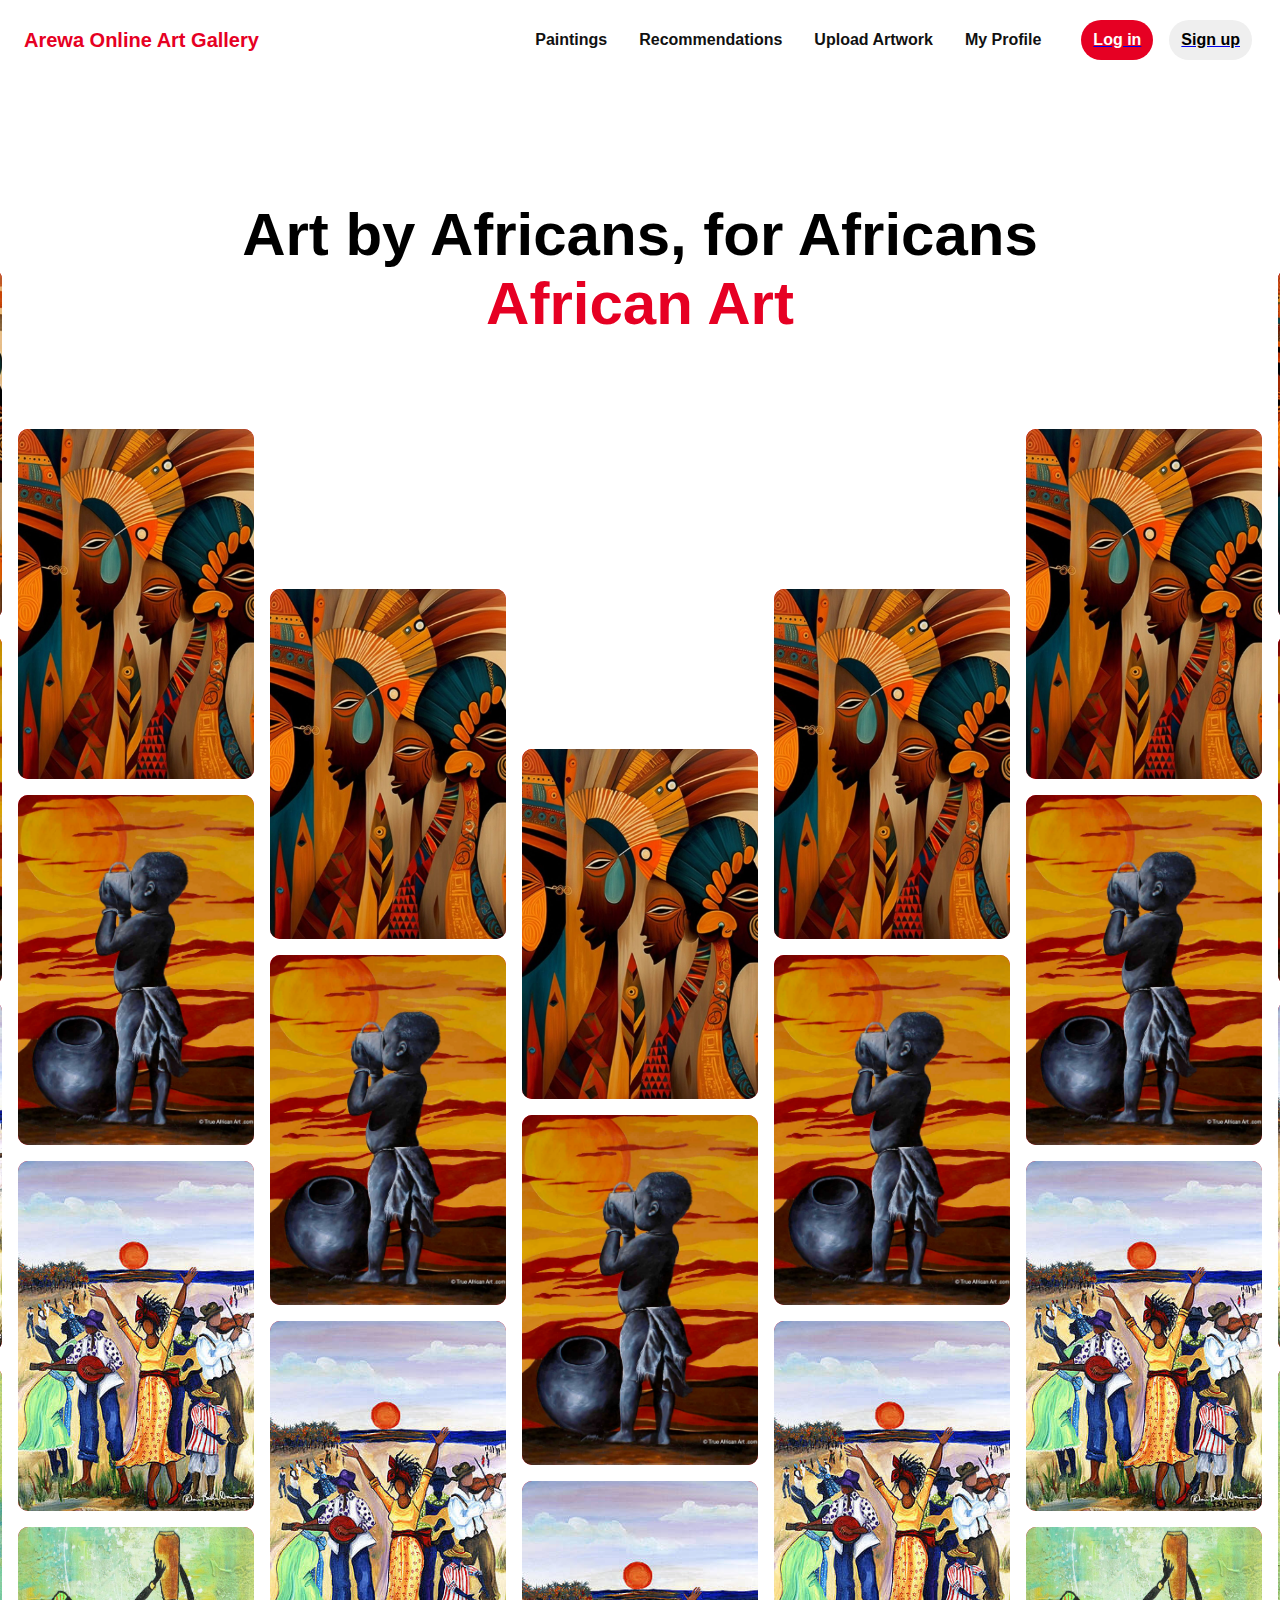
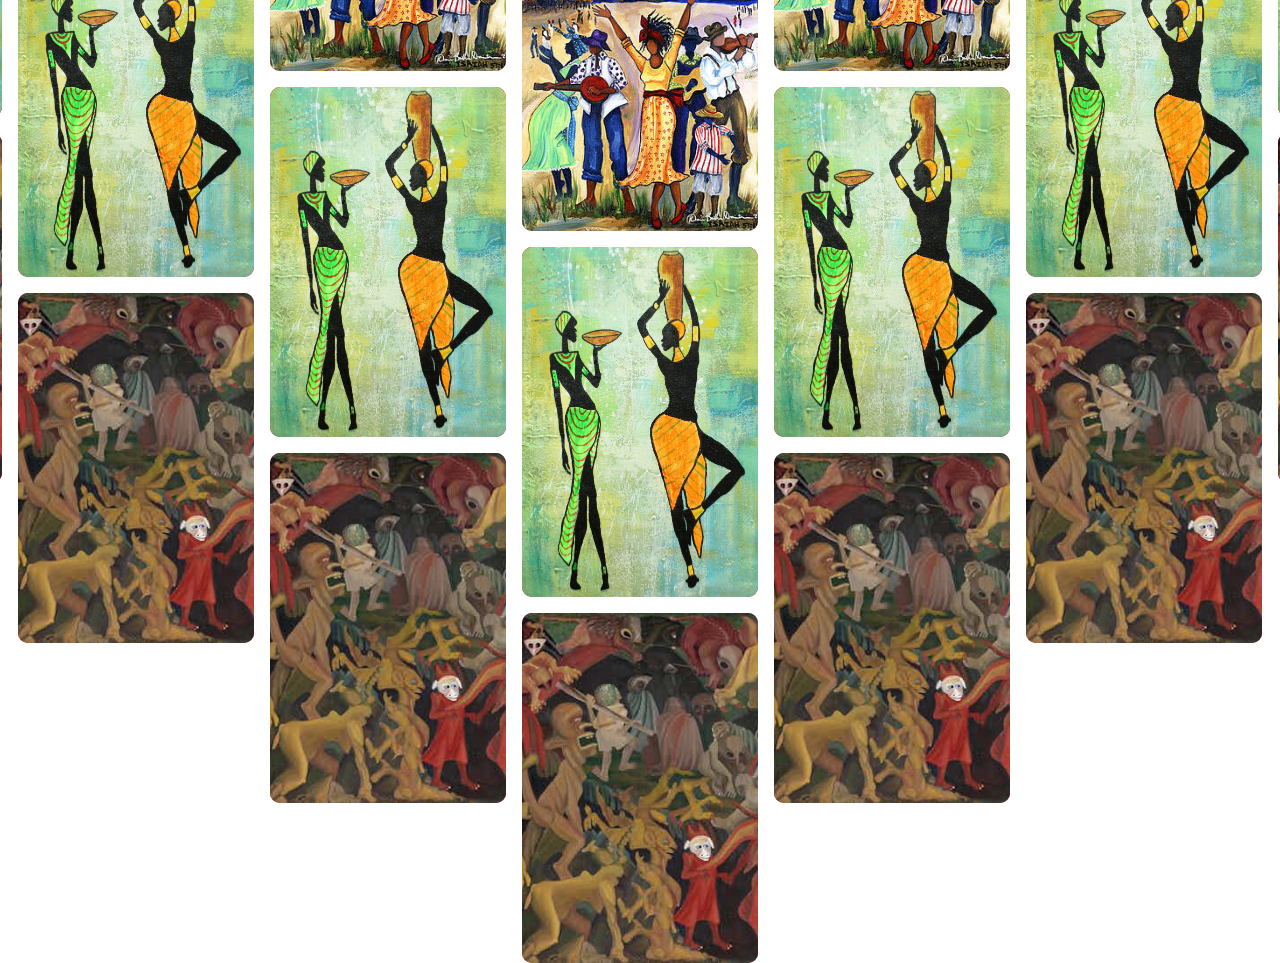
<file: index.html>
<!DOCTYPE html>
<html lang="en">
  <head>
    <meta charset="UTF-8" />
    <meta name="viewport" content="width=device-width, initial-scale=1.0" />
    <title>Arewa Online Art Gallery</title>

    <link rel="stylesheet" href="style/styles.css" />
  </head>
  <body>
    <header>
      <h3>Arewa Online Art Gallery</h3>

      <nav>
        <ul>
          <li><a href="paintings.html">Paintings</a></li>
        </ul>
        <ul>
          <li><a href="Recommendations.html">Recommendations</a></li>
        </ul>
        <ul>
          <li><a href="uploadimg.html">Upload Artwork</a></li>
        </ul>
        <ul>
          <li><a href="profile.html">My Profile</a></li>
        </ul>

        <div class="buttons">
          <a href="login.html"><button class="login">Log in</button></a>
          <a href="signup.html"><button class="signup">Sign up</button></a>
        </div>
      </nav>
    </header>

    <div class="heading">
      <span class="text">Art by Africans, for Africans</span>

      <div class="wrapper">
        <div class="offset">
          <h2 class="text animate-before">African Art</h2>
        </div>
        <div class="offset">
          <h2 class="text animate-before">Support African Artists</h2>
        </div>
        <div class="offset">
          <h2 class="text animate-before">Get Inspiration</h2>
        </div>
        <div class="offset">
          <h2 class="text animate-before">Enjoy</h2>
        </div>
      </div>
    </div>

    <div class="grid-container">
      <div class="grid">
        <div class="column animate-before">
          <div class="item"><img src="images/1.jpg" /></div>
          <div class="item"><img src="images/2.jpg" /></div>
          <div class="item"><img src="images/3.jpg" /></div>
          <div class="item"><img src="images/4.jpg" /></div>
          <div class="item"><img src="images/6.jpg" /></div>
        </div>
        <div class="column animate-before">
          <div class="item"><img src="images/1.jpg" /></div>
          <div class="item"><img src="images/2.jpg" /></div>
          <div class="item"><img src="images/3.jpg" /></div>
          <div class="item"><img src="images/4.jpg" /></div>
          <div class="item"><img src="images/6.jpg" /></div>
        </div>
        <div class="column animate-before">
          <div class="item"><img src="images/1.jpg" /></div>
          <div class="item"><img src="images/2.jpg" /></div>
          <div class="item"><img src="images/3.jpg" /></div>
          <div class="item"><img src="images/4.jpg" /></div>
          <div class="item"><img src="images/6.jpg" /></div>
        </div>
        <div class="column animate-before">
          <div class="item"><img src="images/1.jpg" /></div>
          <div class="item"><img src="images/2.jpg" /></div>
          <div class="item"><img src="images/3.jpg" /></div>
          <div class="item"><img src="images/4.jpg" /></div>
          <div class="item"><img src="images/6.jpg" /></div>
        </div>
        <div class="column animate-before">
          <div class="item"><img src="images/1.jpg" /></div>
          <div class="item"><img src="images/2.jpg" /></div>
          <div class="item"><img src="images/3.jpg" /></div>
          <div class="item"><img src="images/4.jpg" /></div>
          <div class="item"><img src="images/6.jpg" /></div>
        </div>
        <div class="column animate-before">
          <div class="item"><img src="images/1.jpg" /></div>
          <div class="item"><img src="images/2.jpg" /></div>
          <div class="item"><img src="images/3.jpg" /></div>
          <div class="item"><img src="images/4.jpg" /></div>
          <div class="item"><img src="images/6.jpg" /></div>
        </div>
        <div class="column animate-before">
          <div class="item"><img src="images/1.jpg" /></div>
          <div class="item"><img src="images/2.jpg" /></div>
          <div class="item"><img src="images/3.jpg" /></div>
          <div class="item"><img src="images/4.jpg" /></div>
          <div class="item"><img src="images/6.jpg" /></div>
        </div>
      </div>
      <div class="grid">
        <div class="column animate-before">
          <div class="item"><img src="images/1.jpg" /></div>
          <div class="item"><img src="images/2.jpg" /></div>
          <div class="item"><img src="images/3.jpg" /></div>
          <div class="item"><img src="images/4.jpg" /></div>
          <div class="item"><img src="images/6.jpg" /></div>
        </div>
        <div class="column animate-before">
          <div class="item"><img src="images/1.jpg" /></div>
          <div class="item"><img src="images/2.jpg" /></div>
          <div class="item"><img src="images/3.jpg" /></div>
          <div class="item"><img src="images/4.jpg" /></div>
          <div class="item"><img src="images/6.jpg" /></div>
        </div>
        <div class="column animate-before">
          <div class="item"><img src="images/1.jpg" /></div>
          <div class="item"><img src="images/2.jpg" /></div>
          <div class="item"><img src="images/3.jpg" /></div>
          <div class="item"><img src="images/4.jpg" /></div>
          <div class="item"><img src="images/6.jpg" /></div>
        </div>
        <div class="column animate-before">
          <div class="item"><img src="images/1.jpg" /></div>
          <div class="item"><img src="images/1.jpg" /></div>
          <div class="item"><img src="images/1.jpg" /></div>
          <div class="item"><img src="images/1.jpg" /></div>
          <div class="item"><img src="images/1.jpg" /></div>
        </div>
        <div class="column animate-before">
          <div class="item"><img src="images/1.jpg" /></div>
          <div class="item"><img src="images/2.jpg" /></div>
          <div class="item"><img src="images/3.jpg" /></div>
          <div class="item"><img src="images/4.jpg" /></div>
          <div class="item"><img src="images/6.jpg" /></div>
        </div>
        <div class="column animate-before">
          <div class="item"><img src="images/1.jpg" /></div>
          <div class="item"><img src="images/2.jpg" /></div>
          <div class="item"><img src="images/3.jpg" /></div>
          <div class="item"><img src="images/4.jpg" /></div>
          <div class="item"><img src="images/6.jpg" /></div>
        </div>
        <div class="column animate-before">
          <div class="item"><img src="images/1.jpg" /></div>
          <div class="item"><img src="images/2.jpg" /></div>
          <div class="item"><img src="images/3.jpg" /></div>
          <div class="item"><img src="images/4.jpg" /></div>
          <div class="item"><img src="images/6.jpg" /></div>
        </div>
      </div>
      <div class="grid">
        <div class="column animate-before">
          <div class="item"><img src="images/1.jpg" /></div>
          <div class="item"><img src="images/2.jpg" /></div>
          <div class="item"><img src="images/3.jpg" /></div>
          <div class="item"><img src="images/4.jpg" /></div>
          <div class="item"><img src="images/6.jpg" /></div>
        </div>
        <div class="column animate-before">
          <div class="item"><img src="images/1.jpg" /></div>
          <div class="item"><img src="images/2.jpg" /></div>
          <div class="item"><img src="images/3.jpg" /></div>
          <div class="item"><img src="images/4.jpg" /></div>
          <div class="item"><img src="images/6.jpg" /></div>
        </div>
        <div class="column animate-before">
          <div class="item"><img src="images/1.jpg" /></div>
          <div class="item"><img src="images/2.jpg" /></div>
          <div class="item"><img src="images/3.jpg" /></div>
          <div class="item"><img src="images/4.jpg" /></div>
          <div class="item"><img src="images/6.jpg" /></div>
        </div>
        <div class="column animate-before">
          <div class="item"><img src="images/1.jpg" /></div>
          <div class="item"><img src="images/2.jpg" /></div>
          <div class="item"><img src="images/3.jpg" /></div>
          <div class="item"><img src="images/4.jpg" /></div>
          <div class="item"><img src="images/6.jpg" /></div>
        </div>
        <div class="column animate-before">
          <div class="item"><img src="images/1.jpg" /></div>
          <div class="item"><img src="images/2.jpg" /></div>
          <div class="item"><img src="images/3.jpg" /></div>
          <div class="item"><img src="images/4.jpg" /></div>
          <div class="item"><img src="images/6.jpg" /></div>
        </div>
        <div class="column animate-before">
          <div class="item"><img src="images/1.jpg" /></div>
          <div class="item"><img src="images/2.jpg" /></div>
          <div class="item"><img src="images/3.jpg" /></div>
          <div class="item"><img src="images/4.jpg" /></div>
          <div class="item"><img src="images/6.jpg" /></div>
        </div>
        <div class="column animate-before">
          <div class="item"><img src="images/1.jpg" /></div>
          <div class="item"><img src="images/2.jpg" /></div>
          <div class="item"><img src="images/3.jpg" /></div>
          <div class="item"><img src="images/4.jpg" /></div>
          <div class="item"><img src="images/6.jpg" /></div>
        </div>
      </div>
      <div class="grid">
        <div class="column animate-before">
          <div class="item"><img src="images/1.jpg" /></div>
          <div class="item"><img src="images/2.jpg" /></div>
          <div class="item"><img src="images/3.jpg" /></div>
          <div class="item"><img src="images/4.jpg" /></div>
          <div class="item"><img src="images/6.jpg" /></div>
        </div>
        <div class="column animate-before">
          <div class="item"><img src="images/1.jpg" /></div>
          <div class="item"><img src="images/2.jpg" /></div>
          <div class="item"><img src="images/3.jpg" /></div>
          <div class="item"><img src="images/4.jpg" /></div>
          <div class="item"><img src="images/6.jpg" /></div>
        </div>
        <div class="column animate-before">
          <div class="item"><img src="images/1.jpg" /></div>
          <div class="item"><img src="images/2.jpg" /></div>
          <div class="item"><img src="images/3.jpg" /></div>
          <div class="item"><img src="images/4.jpg" /></div>
          <div class="item"><img src="images/6.jpg" /></div>
        </div>
        <div class="column animate-before">
          <div class="item"><img src="images/1.jpg" /></div>
          <div class="item"><img src="images/2.jpg" /></div>
          <div class="item"><img src="images/3.jpg" /></div>
          <div class="item"><img src="images/4.jpg" /></div>
          <div class="item"><img src="images/6.jpg" /></div>
        </div>
        <div class="column animate-before">
          <div class="item"><img src="images/1.jpg" /></div>
          <div class="item"><img src="images/2.jpg" /></div>
          <div class="item"><img src="images/3.jpg" /></div>
          <div class="item"><img src="images/4.jpg" /></div>
          <div class="item"><img src="images/6.jpg" /></div>
        </div>
        <div class="column animate-before">
          <div class="item"><img src="images/1.jpg" /></div>
          <div class="item"><img src="images/2.jpg" /></div>
          <div class="item"><img src="images/3.jpg" /></div>
          <div class="item"><img src="images/4.jpg" /></div>
          <div class="item"><img src="images/6.jpg" /></div>
        </div>
        <div class="column animate-before">
          <div class="item"><img src="images/1.jpg" /></div>
          <div class="item"><img src="images/2.jpg" /></div>
          <div class="item"><img src="images/3.jpg" /></div>
          <div class="item"><img src="images/4.jpg" /></div>
          <div class="item"><img src="images/6.jpg" /></div>
        </div>
      </div>
    </div>

    <script src="script.js"></script>
  </body>
</html>
</file>
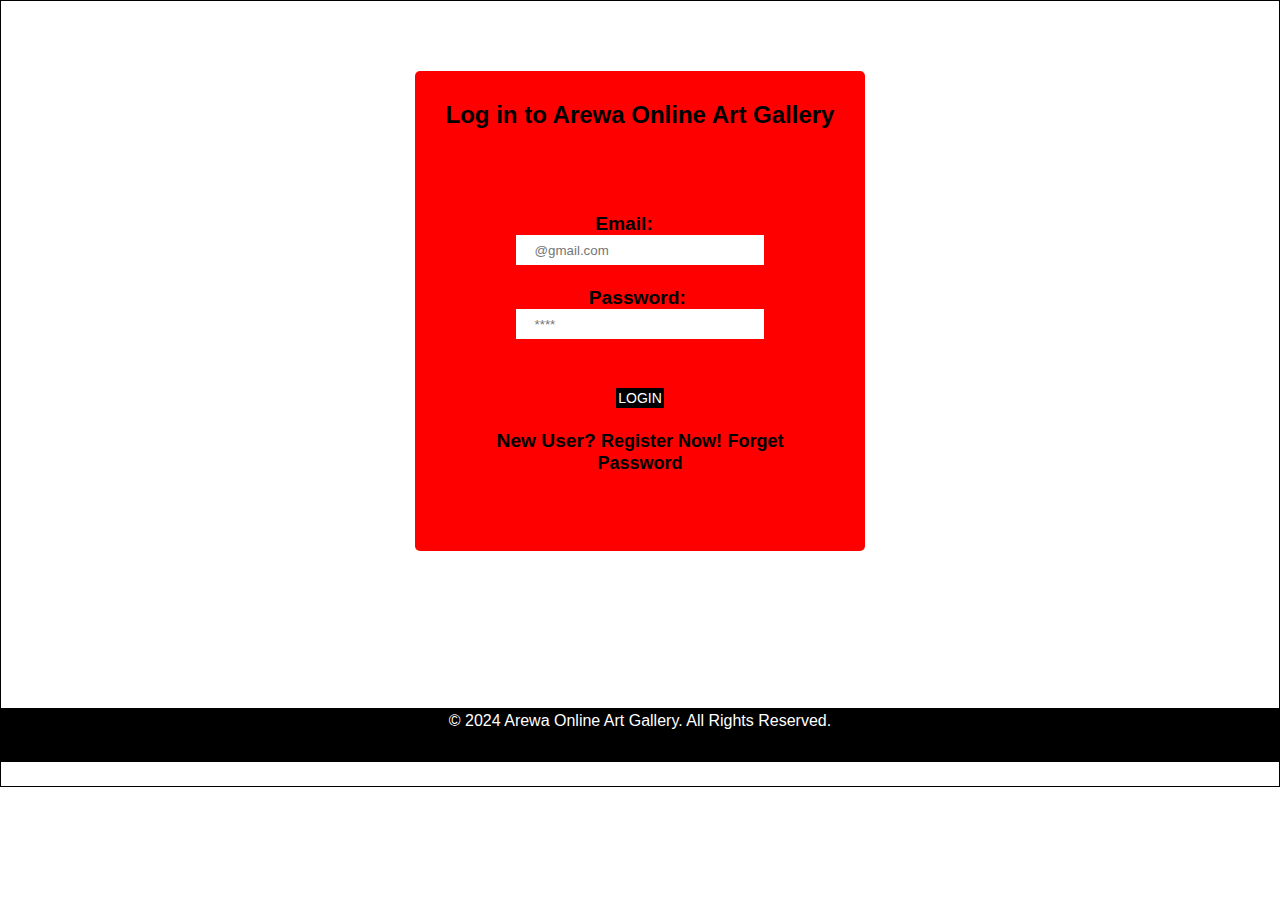
<file: login.html>
<!DOCTYPE html>
<html lang="en">
  <head>
    <meta charset="UTF-8" />
    <meta name="viewport" content="width=device-width, initial-scale=1.0" />
    <link rel="stylesheet" href="style/login.css"/>
    <title>Login</title>
  </head>
  <body>
    <div id="log">
      <div class="box">
        <legend>Log in to Arewa Online Art Gallery</legend>
        <br /><br />
        <form id="loginForm">
          <div id="login">
            <label for="email">Email:</label
            >&nbsp;&nbsp;&nbsp;&nbsp;&nbsp;&nbsp;
            <input
              type="email"
              id="email"
              placeholder="&nbsp;&nbsp;&nbsp;&nbsp;&nbsp;@gmail.com"
            /><br /><br />
            <label for="pwd">Password:</label>&nbsp;
            <input
              type="password"
              id="pwd"
              placeholder="&nbsp;&nbsp;&nbsp;&nbsp;&nbsp;****"
            /><br /><br /><br />
            <button type="submit" id="loginbtn" class="stud">LOGIN</button
            ><br /><br />
            <p>
              New User? <a href="signin.html">Register Now!</a>
              <a href="#">Forget Password</a>
            </p>
          </div>
        </form>
      </div>
      <br /><br /><br /><br /><br /><br />
      <footer>
        <p>&copy; 2024 Arewa Online Art Gallery. All Rights Reserved.</p>
      </footer>
    </div>

    <script>
      document
        .getElementById("loginForm")
        .addEventListener("submit", function (event) {
          event.preventDefault(); // Prevent the form from submitting via the browser.

          var email = document.getElementById("email").value;
          var password = document.getElementById("pwd").value;

          if (
            email === "o.igboerika@alustudent.com" &&
            password === "Kachi@02"
          ) {
            window.location.href = "index.html"; // Redirects to the home page on successful login
          } else {
            alert("Invalid email or password. Please try again.");
          }
        });
    </script>
  </body>
</html>
</file>
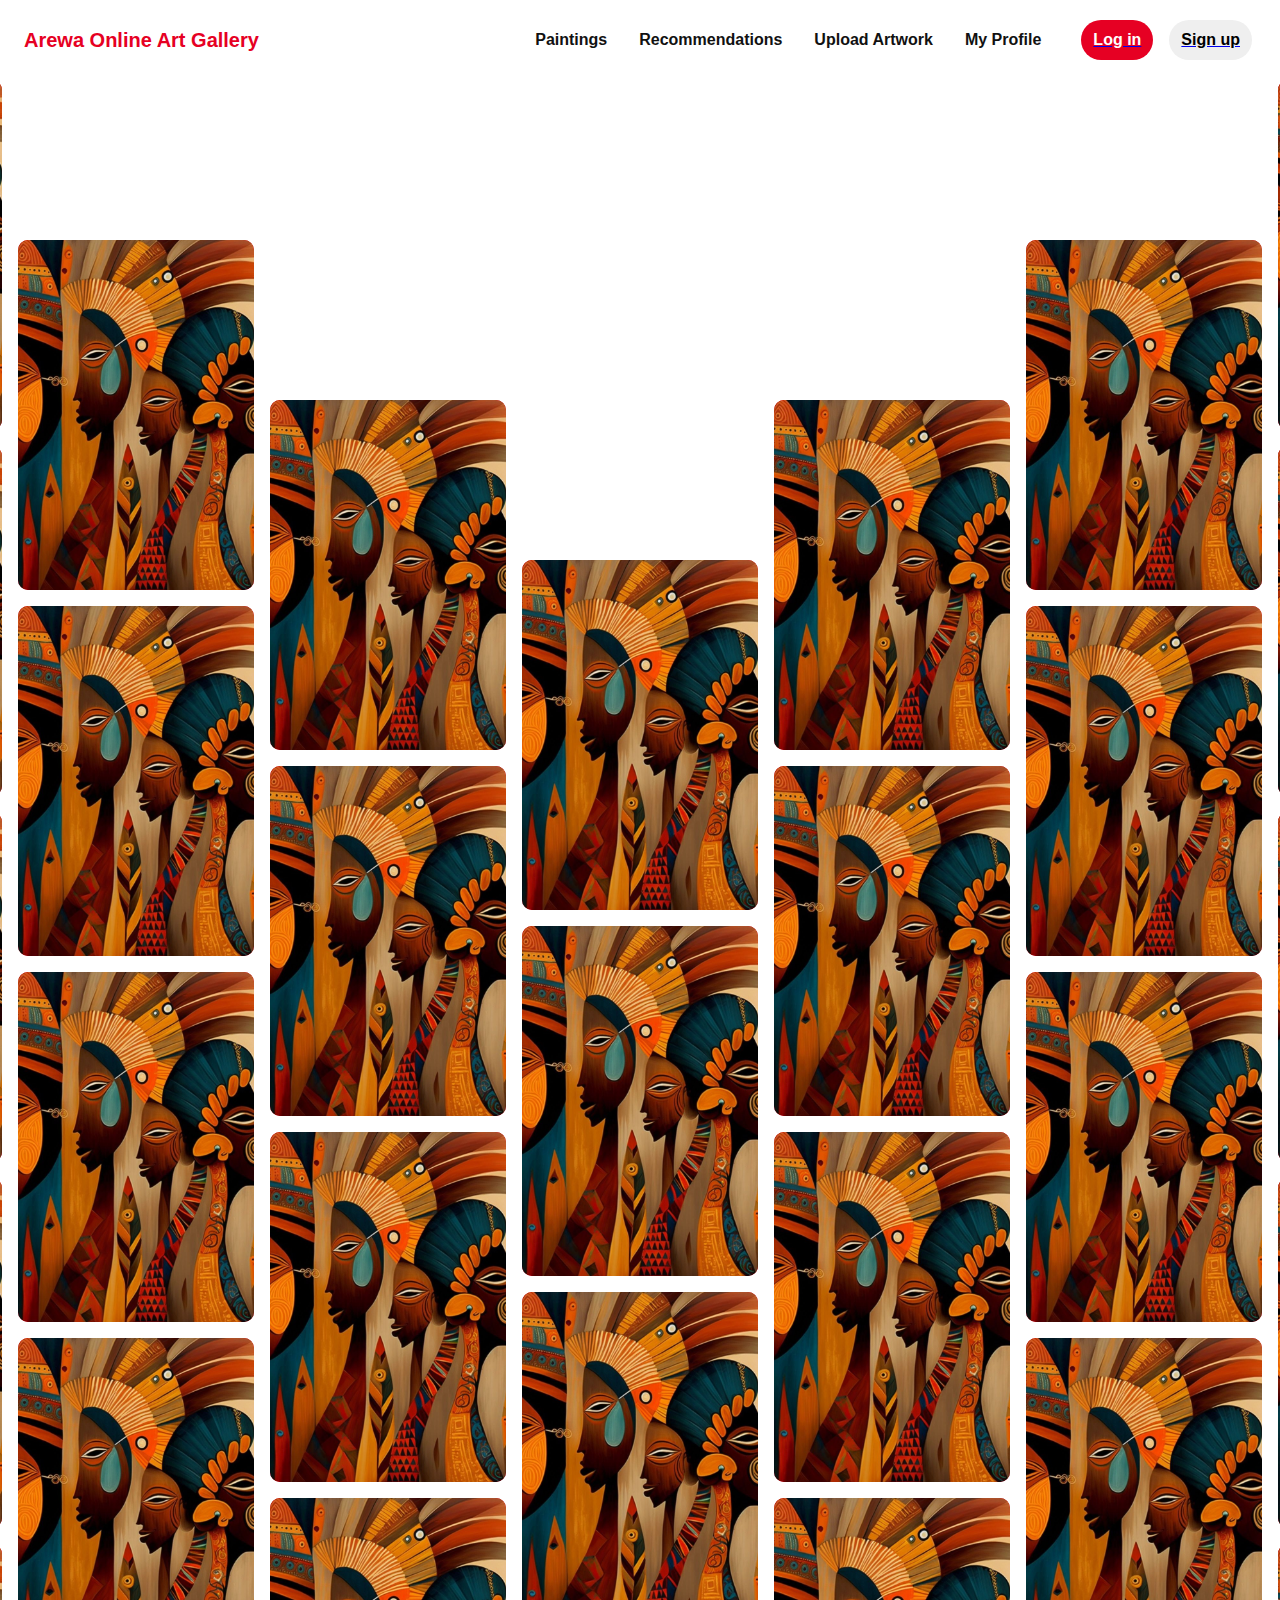
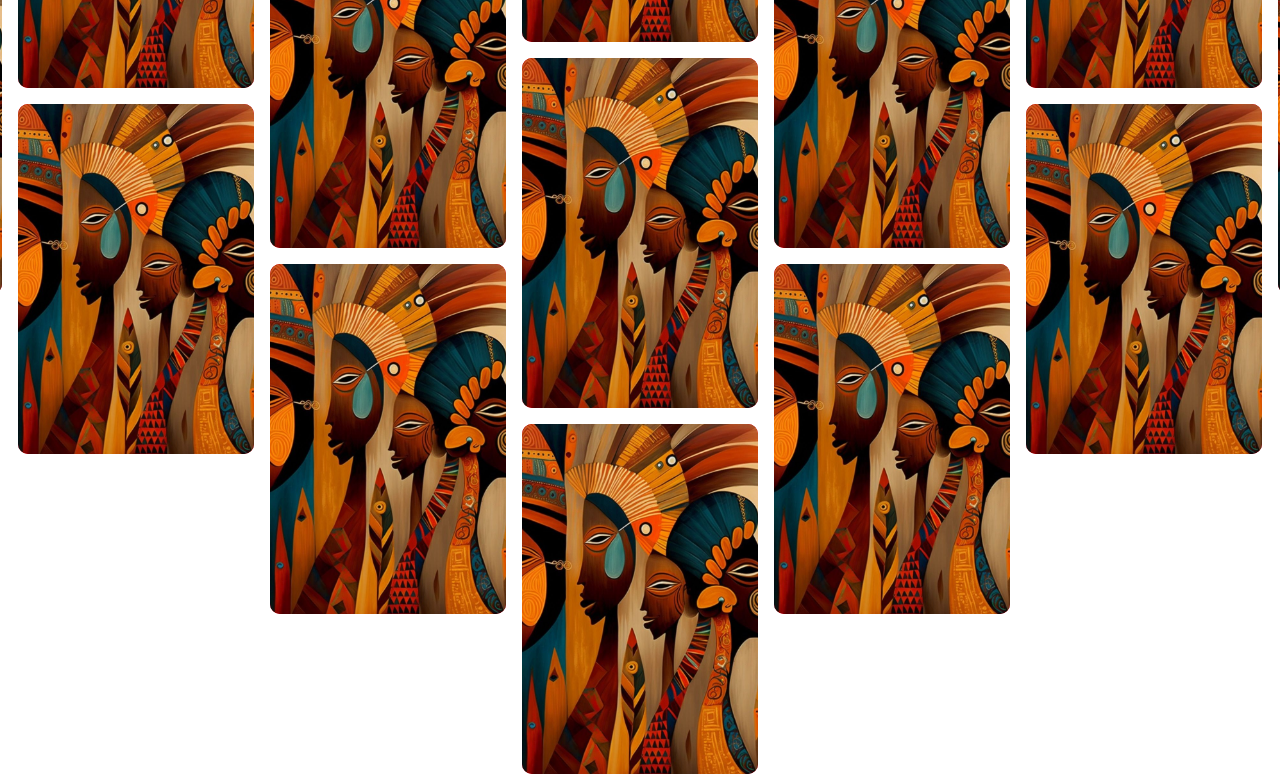
<file: paintings.html>
<!DOCTYPE html>
<html lang="en">
  <head>
    <meta charset="UTF-8" />
    <meta name="viewport" content="width=device-width, initial-scale=1.0" />
    <title>Arewa Online Art Gallery</title>

    <link rel="stylesheet" href="style/styles.css" />
  </head>
  <body>
    <header>
      <h3>Arewa Online Art Gallery</h3>

      <nav>
        <ul>
          <li><a href="paintings.html">Paintings</a></li>
        </ul>
        <ul>
          <li><a href="Recommendations.html">Recommendations</a></li>
        </ul>
        <ul>
          <li><a href="uploadimg.html">Upload Artwork</a></li>
        </ul>
        <ul>
          <li><a href="profile.html">My Profile</a></li>
        </ul>

        <div class="buttons">
          <a href="login.html"><button class="login">Log in</button></a>
          <a href="signup.html"><button class="signup">Sign up</button></a>
        </div>
      </nav>
    </header>

    <div class="grid-container">
      <div class="grid">
        <div class="column animate-before">
          <div class="item"><img src="images/1.jpg" /></div>
          <div class="item"><img src="images/1.jpg" /></div>
          <div class="item"><img src="images/1.jpg" /></div>
          <div class="item"><img src="images/1.jpg" /></div>
          <div class="item"><img src="images/1.jpg" /></div>
        </div>
        <div class="column animate-before">
          <div class="item"><img src="images/1.jpg" /></div>
          <div class="item"><img src="images/1.jpg" /></div>
          <div class="item"><img src="images/1.jpg" /></div>
          <div class="item"><img src="images/1.jpg" /></div>
          <div class="item"><img src="images/1.jpg" /></div>
        </div>
        <div class="column animate-before">
          <div class="item"><img src="images/1.jpg" /></div>
          <div class="item"><img src="images/1.jpg" /></div>
          <div class="item"><img src="images/1.jpg" /></div>
          <div class="item"><img src="images/1.jpg" /></div>
          <div class="item"><img src="images/1.jpg" /></div>
        </div>
        <div class="column animate-before">
          <div class="item"><img src="images/1.jpg" /></div>
          <div class="item"><img src="images/1.jpg" /></div>
          <div class="item"><img src="images/1.jpg" /></div>
          <div class="item"><img src="images/1.jpg" /></div>
          <div class="item"><img src="images/1.jpg" /></div>
        </div>
        <div class="column animate-before">
          <div class="item"><img src="images/1.jpg" /></div>
          <div class="item"><img src="images/1.jpg" /></div>
          <div class="item"><img src="images/1.jpg" /></div>
          <div class="item"><img src="images/1.jpg" /></div>
          <div class="item"><img src="images/1.jpg" /></div>
        </div>
        <div class="column animate-before">
          <div class="item"><img src="images/1.jpg" /></div>
          <div class="item"><img src="images/1.jpg" /></div>
          <div class="item"><img src="images/1.jpg" /></div>
          <div class="item"><img src="images/1.jpg" /></div>
          <div class="item"><img src="images/1.jpg" /></div>
        </div>
        <div class="column animate-before">
          <div class="item"><img src="images/1.jpg" /></div>
          <div class="item"><img src="images/1.jpg" /></div>
          <div class="item"><img src="images/1.jpg" /></div>
          <div class="item"><img src="images/1.jpg" /></div>
          <div class="item"><img src="images/1.jpg" /></div>
        </div>
      </div>
      <div class="grid">
        <div class="column animate-before">
          <div class="item"><img src="images/1.jpg" /></div>
          <div class="item"><img src="images/1.jpg" /></div>
          <div class="item"><img src="images/1.jpg" /></div>
          <div class="item"><img src="images/1.jpg" /></div>
          <div class="item"><img src="images/1.jpg" /></div>
        </div>
        <div class="column animate-before">
          <div class="item"><img src="images/1.jpg" /></div>
          <div class="item"><img src="images/1.jpg" /></div>
          <div class="item"><img src="images/1.jpg" /></div>
          <div class="item"><img src="images/1.jpg" /></div>
          <div class="item"><img src="images/1.jpg" /></div>
        </div>
        <div class="column animate-before">
          <div class="item"><img src="images/1.jpg" /></div>
          <div class="item"><img src="images/1.jpg" /></div>
          <div class="item"><img src="images/1.jpg" /></div>
          <div class="item"><img src="images/1.jpg" /></div>
          <div class="item"><img src="images/1.jpg" /></div>
        </div>
        <div class="column animate-before">
          <div class="item"><img src="images/1.jpg" /></div>
          <div class="item"><img src="images/1.jpg" /></div>
          <div class="item"><img src="images/1.jpg" /></div>
          <div class="item"><img src="images/1.jpg" /></div>
          <div class="item"><img src="images/1.jpg" /></div>
        </div>
        <div class="column animate-before">
          <div class="item"><img src="images/1.jpg" /></div>
          <div class="item"><img src="images/1.jpg" /></div>
          <div class="item"><img src="images/1.jpg" /></div>
          <div class="item"><img src="images/1.jpg" /></div>
          <div class="item"><img src="images/1.jpg" /></div>
        </div>
        <div class="column animate-before">
          <div class="item"><img src="images/1.jpg" /></div>
          <div class="item"><img src="images/1.jpg" /></div>
          <div class="item"><img src="images/1.jpg" /></div>
          <div class="item"><img src="images/1.jpg" /></div>
          <div class="item"><img src="images/1.jpg" /></div>
        </div>
        <div class="column animate-before">
          <div class="item"><img src="images/1.jpg" /></div>
          <div class="item"><img src="images/1.jpg" /></div>
          <div class="item"><img src="images/1.jpg" /></div>
          <div class="item"><img src="images/1.jpg" /></div>
          <div class="item"><img src="images/1.jpg" /></div>
        </div>
      </div>
      <div class="grid">
        <div class="column animate-before">
          <div class="item"><img src="images/1.jpg" /></div>
          <div class="item"><img src="images/1.jpg" /></div>
          <div class="item"><img src="images/1.jpg" /></div>
          <div class="item"><img src="images/1.jpg" /></div>
          <div class="item"><img src="images/1.jpg" /></div>
        </div>
        <div class="column animate-before">
          <div class="item"><img src="images/1.jpg" /></div>
          <div class="item"><img src="images/1.jpg" /></div>
          <div class="item"><img src="images/1.jpg" /></div>
          <div class="item"><img src="images/1.jpg" /></div>
          <div class="item"><img src="images/1.jpg" /></div>
        </div>
        <div class="column animate-before">
          <div class="item"><img src="images/1.jpg" /></div>
          <div class="item"><img src="images/1.jpg" /></div>
          <div class="item"><img src="images/1.jpg" /></div>
          <div class="item"><img src="images/1.jpg" /></div>
          <div class="item"><img src="images/1.jpg" /></div>
        </div>
        <div class="column animate-before">
          <div class="item"><img src="images/1.jpg" /></div>
          <div class="item"><img src="images/1.jpg" /></div>
          <div class="item"><img src="images/1.jpg" /></div>
          <div class="item"><img src="images/1.jpg" /></div>
          <div class="item"><img src="images/1.jpg" /></div>
        </div>
        <div class="column animate-before">
          <div class="item"><img src="images/1.jpg" /></div>
          <div class="item"><img src="images/1.jpg" /></div>
          <div class="item"><img src="images/1.jpg" /></div>
          <div class="item"><img src="images/1.jpg" /></div>
          <div class="item"><img src="images/1.jpg" /></div>
        </div>
        <div class="column animate-before">
          <div class="item"><img src="images/1.jpg" /></div>
          <div class="item"><img src="images/1.jpg" /></div>
          <div class="item"><img src="images/1.jpg" /></div>
          <div class="item"><img src="images/1.jpg" /></div>
          <div class="item"><img src="images/1.jpg" /></div>
        </div>
        <div class="column animate-before">
          <div class="item"><img src="images/1.jpg" /></div>
          <div class="item"><img src="images/1.jpg" /></div>
          <div class="item"><img src="images/1.jpg" /></div>
          <div class="item"><img src="images/1.jpg" /></div>
          <div class="item"><img src="images/1.jpg" /></div>
        </div>
      </div>
      <div class="grid">
        <div class="column animate-before">
          <div class="item"><img src="images/1.jpg" /></div>
          <div class="item"><img src="images/1.jpg" /></div>
          <div class="item"><img src="images/1.jpg" /></div>
          <div class="item"><img src="images/1.jpg" /></div>
          <div class="item"><img src="images/1.jpg" /></div>
        </div>
        <div class="column animate-before">
          <div class="item"><img src="images/1.jpg" /></div>
          <div class="item"><img src="images/1.jpg" /></div>
          <div class="item"><img src="images/1.jpg" /></div>
          <div class="item"><img src="images/1.jpg" /></div>
          <div class="item"><img src="images/1.jpg" /></div>
        </div>
        <div class="column animate-before">
          <div class="item"><img src="images/1.jpg" /></div>
          <div class="item"><img src="images/1.jpg" /></div>
          <div class="item"><img src="images/1.jpg" /></div>
          <div class="item"><img src="images/1.jpg" /></div>
          <div class="item"><img src="images/1.jpg" /></div>
        </div>
        <div class="column animate-before">
          <div class="item"><img src="images/1.jpg" /></div>
          <div class="item"><img src="images/1.jpg" /></div>
          <div class="item"><img src="images/1.jpg" /></div>
          <div class="item"><img src="images/1.jpg" /></div>
          <div class="item"><img src="images/1.jpg" /></div>
        </div>
        <div class="column animate-before">
          <div class="item"><img src="images/1.jpg" /></div>
          <div class="item"><img src="images/1.jpg" /></div>
          <div class="item"><img src="images/1.jpg" /></div>
          <div class="item"><img src="images/1.jpg" /></div>
          <div class="item"><img src="images/1.jpg" /></div>
        </div>
        <div class="column animate-before">
          <div class="item"><img src="images/1.jpg" /></div>
          <div class="item"><img src="images/1.jpg" /></div>
          <div class="item"><img src="images/1.jpg" /></div>
          <div class="item"><img src="images/1.jpg" /></div>
          <div class="item"><img src="images/1.jpg" /></div>
        </div>
        <div class="column animate-before">
          <div class="item"><img src="images/1.jpg" /></div>
          <div class="item"><img src="images/1.jpg" /></div>
          <div class="item"><img src="images/1.jpg" /></div>
          <div class="item"><img src="images/1.jpg" /></div>
          <div class="item"><img src="images/1.jpg" /></div>
        </div>
      </div>
    </div>

    <script src="script.js"></script>
  </body>
</html>
</file>
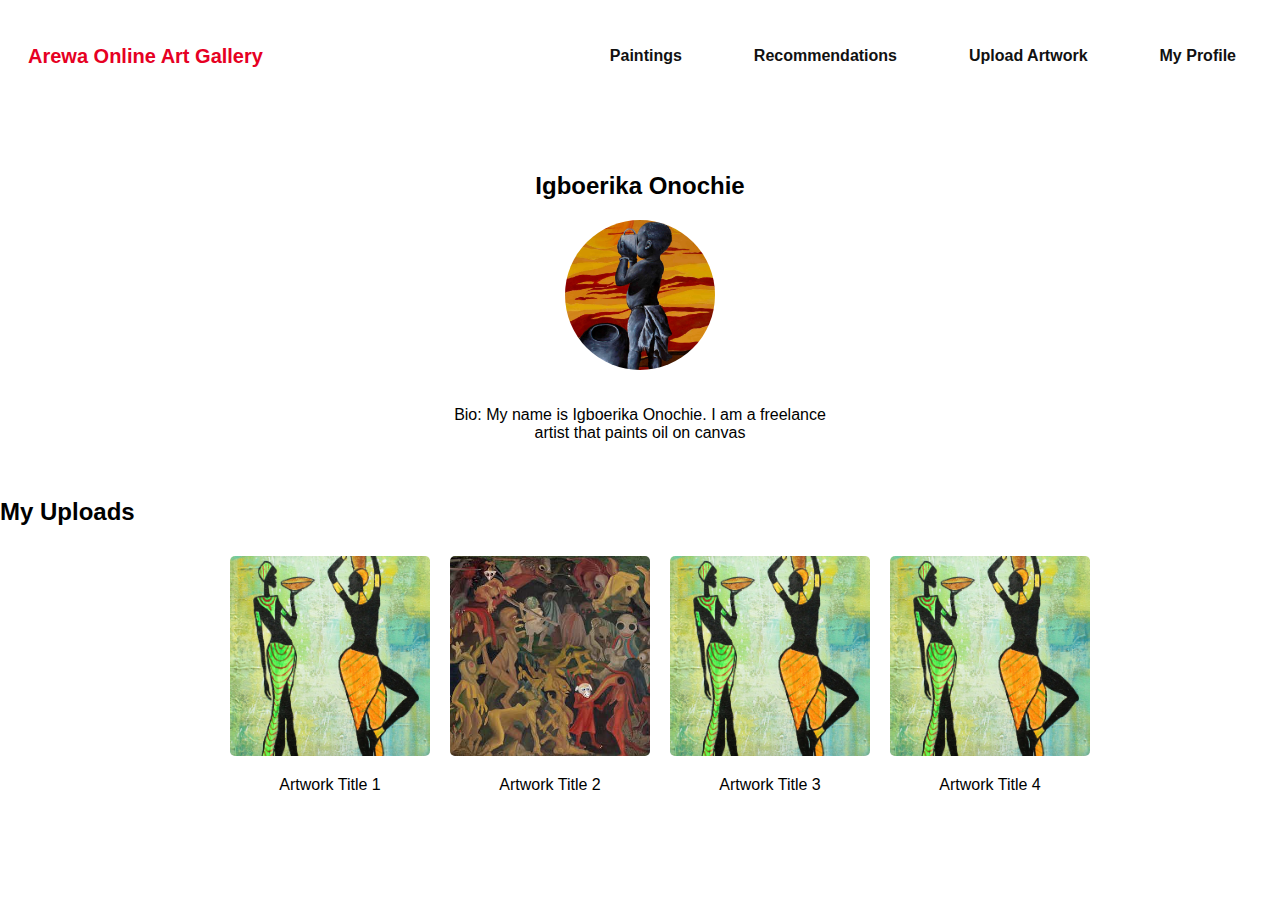
<file: profile.html>
<!DOCTYPE html>
<html lang="en">
  <head>
    <meta charset="UTF-8" />
    <meta name="viewport" content="width=device-width, initial-scale=1.0" />
    <title>Arewa Online Art Gallery</title>

    <link rel="stylesheet" href="profile.css" />
  </head>
  <body>
    <header>
      <h3>Arewa Online Art Gallery</h3>
      <nav>
        <ul>
          <li><a href="paintings.html">Paintings</a></li>
        </ul>
        <ul>
          <li><a href="Recommendations.html">Recommendations</a></li>
        </ul>
        <ul>
          <li><a href="uploadimg.html">Upload Artwork</a></li>
        </ul>
        <ul>
          <li><a href="profile.html">My Profile</a></li>
        </ul>
      </nav>
    </header>

  <main>
    <section class="profile-info">
      <h2>Igboerika Onochie</h2>
      <img src="images/2.jpg" alt="Profile Picture">
      <p>Bio: My name is Igboerika Onochie. I am a freelance artist that paints oil on canvas</p>
    </section>

    <section class="dashboard">
      <h2>My Uploads</h2>
      <ul class="artwork-list">
        <li>
          <img src="images/4.jpg" alt="Artwork 1">
          <p>Artwork Title 1</p>
        </li>
        <li>
          <img src="images/6.jpg" alt="Artwork 2">
          <p>Artwork Title 2</p>
        </li>
        <li>
          <img src="images/4.jpg" alt="Artwork 3">
          <p>Artwork Title 3</p>
        </li>
        <li>
          <img src="images/4.jpg" alt="Artwork 4">
          <p>Artwork Title 4</p>
        </li>
        </ul>
    </section>
  </main>

  <footer>
    </footer>
</body>
</html>
</file>
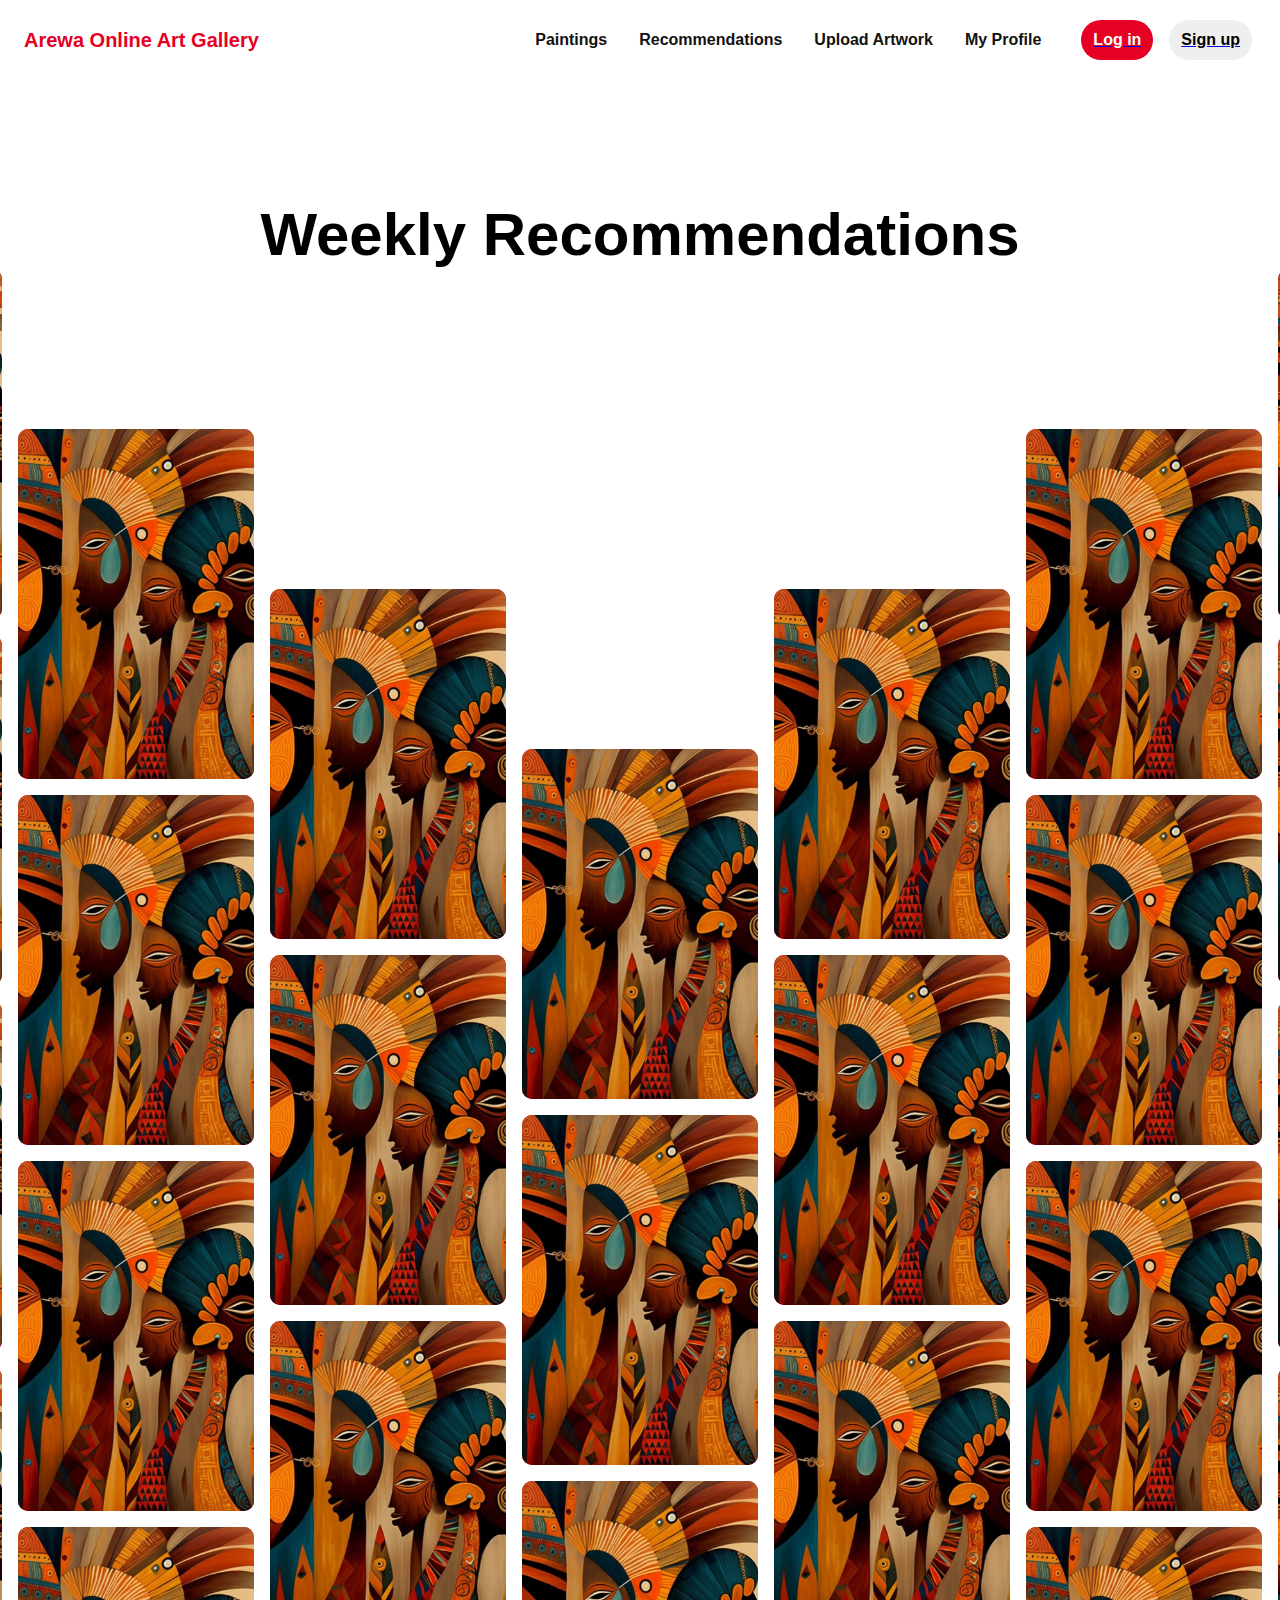
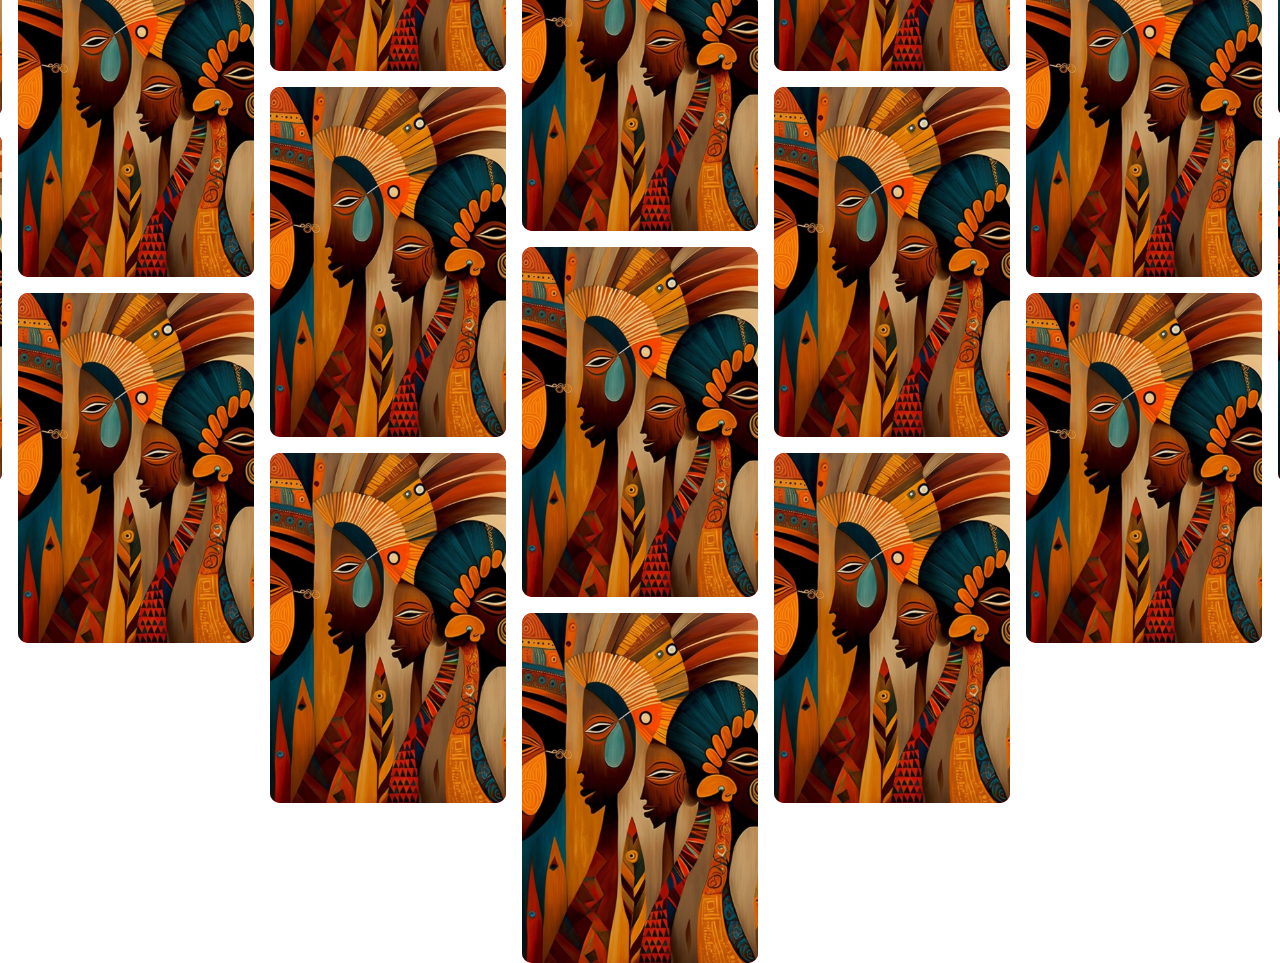
<file: Recommendations.html>
<!DOCTYPE html>
<html lang="en">
  <head>
    <meta charset="UTF-8" />
    <meta name="viewport" content="width=device-width, initial-scale=1.0" />
    <title>Arewa Online Art Gallery</title>

    <link rel="stylesheet" href="style/styles.css" />
  </head>
  <body>
    <header>
      <h3>Arewa Online Art Gallery</h3>

      <nav>
        <ul>
          <li><a href="paintings.html">Paintings</a></li>
        </ul>
        <ul>
          <li><a href="Recommendations.html">Recommendations</a></li>
        </ul>
        <ul>
          <li><a href="uploadimg.html">Upload Artwork</a></li>
        </ul>
        <ul>
          <li><a href="profile.html">My Profile</a></li>
        </ul>

        <div class="buttons">
          <a href="login.html"><button class="login">Log in</button></a>
          <a href="signup.html"><button class="signup">Sign up</button></a>
        </div>
      </nav>
    </header>

    <div class="heading">
      <span class="text">Weekly Recommendations</span>
      
    <div class="grid-container">
      <div class="grid">
        <div class="column animate-before">
          <div class="item"><img src="images/1.jpg" /></div>
          <div class="item"><img src="images/1.jpg" /></div>
          <div class="item"><img src="images/1.jpg" /></div>
          <div class="item"><img src="images/1.jpg" /></div>
          <div class="item"><img src="images/1.jpg" /></div>
        </div>
        <div class="column animate-before">
          <div class="item"><img src="images/1.jpg" /></div>
          <div class="item"><img src="images/1.jpg" /></div>
          <div class="item"><img src="images/1.jpg" /></div>
          <div class="item"><img src="images/1.jpg" /></div>
          <div class="item"><img src="images/1.jpg" /></div>
        </div>
        <div class="column animate-before">
          <div class="item"><img src="images/1.jpg" /></div>
          <div class="item"><img src="images/1.jpg" /></div>
          <div class="item"><img src="images/1.jpg" /></div>
          <div class="item"><img src="images/1.jpg" /></div>
          <div class="item"><img src="images/1.jpg" /></div>
        </div>
        <div class="column animate-before">
          <div class="item"><img src="images/1.jpg" /></div>
          <div class="item"><img src="images/1.jpg" /></div>
          <div class="item"><img src="images/1.jpg" /></div>
          <div class="item"><img src="images/1.jpg" /></div>
          <div class="item"><img src="images/1.jpg" /></div>
        </div>
        <div class="column animate-before">
          <div class="item"><img src="images/1.jpg" /></div>
          <div class="item"><img src="images/1.jpg" /></div>
          <div class="item"><img src="images/1.jpg" /></div>
          <div class="item"><img src="images/1.jpg" /></div>
          <div class="item"><img src="images/1.jpg" /></div>
        </div>
        <div class="column animate-before">
          <div class="item"><img src="images/1.jpg" /></div>
          <div class="item"><img src="images/1.jpg" /></div>
          <div class="item"><img src="images/1.jpg" /></div>
          <div class="item"><img src="images/1.jpg" /></div>
          <div class="item"><img src="images/1.jpg" /></div>
        </div>
        <div class="column animate-before">
          <div class="item"><img src="images/1.jpg" /></div>
          <div class="item"><img src="images/1.jpg" /></div>
          <div class="item"><img src="images/1.jpg" /></div>
          <div class="item"><img src="images/1.jpg" /></div>
          <div class="item"><img src="images/1.jpg" /></div>
        </div>
      </div>
      <div class="grid">
        <div class="column animate-before">
          <div class="item"><img src="images/1.jpg" /></div>
          <div class="item"><img src="images/1.jpg" /></div>
          <div class="item"><img src="images/1.jpg" /></div>
          <div class="item"><img src="images/1.jpg" /></div>
          <div class="item"><img src="images/1.jpg" /></div>
        </div>
        <div class="column animate-before">
          <div class="item"><img src="images/1.jpg" /></div>
          <div class="item"><img src="images/1.jpg" /></div>
          <div class="item"><img src="images/1.jpg" /></div>
          <div class="item"><img src="images/1.jpg" /></div>
          <div class="item"><img src="images/1.jpg" /></div>
        </div>
        <div class="column animate-before">
          <div class="item"><img src="images/1.jpg" /></div>
          <div class="item"><img src="images/1.jpg" /></div>
          <div class="item"><img src="images/1.jpg" /></div>
          <div class="item"><img src="images/1.jpg" /></div>
          <div class="item"><img src="images/1.jpg" /></div>
        </div>
        <div class="column animate-before">
          <div class="item"><img src="images/1.jpg" /></div>
          <div class="item"><img src="images/1.jpg" /></div>
          <div class="item"><img src="images/1.jpg" /></div>
          <div class="item"><img src="images/1.jpg" /></div>
          <div class="item"><img src="images/1.jpg" /></div>
        </div>
        <div class="column animate-before">
          <div class="item"><img src="images/1.jpg" /></div>
          <div class="item"><img src="images/1.jpg" /></div>
          <div class="item"><img src="images/1.jpg" /></div>
          <div class="item"><img src="images/1.jpg" /></div>
          <div class="item"><img src="images/1.jpg" /></div>
        </div>
        <div class="column animate-before">
          <div class="item"><img src="images/1.jpg" /></div>
          <div class="item"><img src="images/1.jpg" /></div>
          <div class="item"><img src="images/1.jpg" /></div>
          <div class="item"><img src="images/1.jpg" /></div>
          <div class="item"><img src="images/1.jpg" /></div>
        </div>
        <div class="column animate-before">
          <div class="item"><img src="images/1.jpg" /></div>
          <div class="item"><img src="images/1.jpg" /></div>
          <div class="item"><img src="images/1.jpg" /></div>
          <div class="item"><img src="images/1.jpg" /></div>
          <div class="item"><img src="images/1.jpg" /></div>
        </div>
      </div>
      <div class="grid">
        <div class="column animate-before">
          <div class="item"><img src="images/1.jpg" /></div>
          <div class="item"><img src="images/1.jpg" /></div>
          <div class="item"><img src="images/1.jpg" /></div>
          <div class="item"><img src="images/1.jpg" /></div>
          <div class="item"><img src="images/1.jpg" /></div>
        </div>
        <div class="column animate-before">
          <div class="item"><img src="images/1.jpg" /></div>
          <div class="item"><img src="images/1.jpg" /></div>
          <div class="item"><img src="images/1.jpg" /></div>
          <div class="item"><img src="images/1.jpg" /></div>
          <div class="item"><img src="images/1.jpg" /></div>
        </div>
        <div class="column animate-before">
          <div class="item"><img src="images/1.jpg" /></div>
          <div class="item"><img src="images/1.jpg" /></div>
          <div class="item"><img src="images/1.jpg" /></div>
          <div class="item"><img src="images/1.jpg" /></div>
          <div class="item"><img src="images/1.jpg" /></div>
        </div>
        <div class="column animate-before">
          <div class="item"><img src="images/1.jpg" /></div>
          <div class="item"><img src="images/1.jpg" /></div>
          <div class="item"><img src="images/1.jpg" /></div>
          <div class="item"><img src="images/1.jpg" /></div>
          <div class="item"><img src="images/1.jpg" /></div>
        </div>
        <div class="column animate-before">
          <div class="item"><img src="images/1.jpg" /></div>
          <div class="item"><img src="images/1.jpg" /></div>
          <div class="item"><img src="images/1.jpg" /></div>
          <div class="item"><img src="images/1.jpg" /></div>
          <div class="item"><img src="images/1.jpg" /></div>
        </div>
        <div class="column animate-before">
          <div class="item"><img src="images/1.jpg" /></div>
          <div class="item"><img src="images/1.jpg" /></div>
          <div class="item"><img src="images/1.jpg" /></div>
          <div class="item"><img src="images/1.jpg" /></div>
          <div class="item"><img src="images/1.jpg" /></div>
        </div>
        <div class="column animate-before">
          <div class="item"><img src="images/1.jpg" /></div>
          <div class="item"><img src="images/1.jpg" /></div>
          <div class="item"><img src="images/1.jpg" /></div>
          <div class="item"><img src="images/1.jpg" /></div>
          <div class="item"><img src="images/1.jpg" /></div>
        </div>
      </div>
      <div class="grid">
        <div class="column animate-before">
          <div class="item"><img src="images/1.jpg" /></div>
          <div class="item"><img src="images/1.jpg" /></div>
          <div class="item"><img src="images/1.jpg" /></div>
          <div class="item"><img src="images/1.jpg" /></div>
          <div class="item"><img src="images/1.jpg" /></div>
        </div>
        <div class="column animate-before">
          <div class="item"><img src="images/1.jpg" /></div>
          <div class="item"><img src="images/1.jpg" /></div>
          <div class="item"><img src="images/1.jpg" /></div>
          <div class="item"><img src="images/1.jpg" /></div>
          <div class="item"><img src="images/1.jpg" /></div>
        </div>
        <div class="column animate-before">
          <div class="item"><img src="images/1.jpg" /></div>
          <div class="item"><img src="images/1.jpg" /></div>
          <div class="item"><img src="images/1.jpg" /></div>
          <div class="item"><img src="images/1.jpg" /></div>
          <div class="item"><img src="images/1.jpg" /></div>
        </div>
        <div class="column animate-before">
          <div class="item"><img src="images/1.jpg" /></div>
          <div class="item"><img src="images/1.jpg" /></div>
          <div class="item"><img src="images/1.jpg" /></div>
          <div class="item"><img src="images/1.jpg" /></div>
          <div class="item"><img src="images/1.jpg" /></div>
        </div>
        <div class="column animate-before">
          <div class="item"><img src="images/1.jpg" /></div>
          <div class="item"><img src="images/1.jpg" /></div>
          <div class="item"><img src="images/1.jpg" /></div>
          <div class="item"><img src="images/1.jpg" /></div>
          <div class="item"><img src="images/1.jpg" /></div>
        </div>
        <div class="column animate-before">
          <div class="item"><img src="images/1.jpg" /></div>
          <div class="item"><img src="images/1.jpg" /></div>
          <div class="item"><img src="images/1.jpg" /></div>
          <div class="item"><img src="images/1.jpg" /></div>
          <div class="item"><img src="images/1.jpg" /></div>
        </div>
        <div class="column animate-before">
          <div class="item"><img src="images/1.jpg" /></div>
          <div class="item"><img src="images/1.jpg" /></div>
          <div class="item"><img src="images/1.jpg" /></div>
          <div class="item"><img src="images/1.jpg" /></div>
          <div class="item"><img src="images/1.jpg" /></div>
        </div>
      </div>
    </div>

    <script src="script.js"></script>
  </body>
</html>
</file>
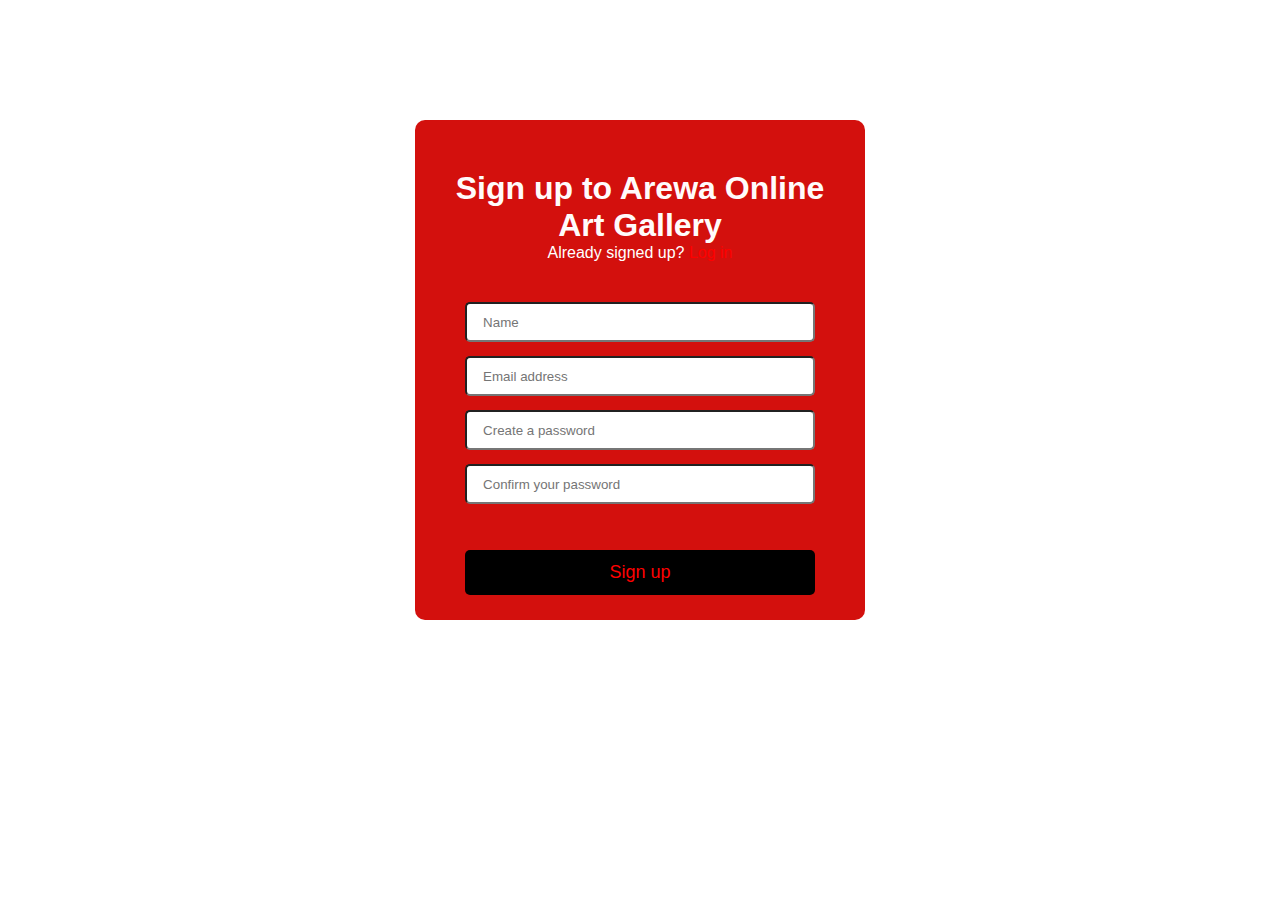
<file: signup.html>
<!DOCTYPE html>
<html lang="en">
<head>
    <meta charset="UTF-8">
    <meta name="viewport" content="width=device-width, initial-scale=1.0">
    <link rel="stylesheet" href="style/signup.css">
    <title>Sign Up</title>
</head>
<body>

    <div class="section">
        <h1> Sign up to Arewa Online Art Gallery</h1>
        <p>Already signed up? <a href="login.html">Log in</a></p>

        <input type="text" id="name" placeholder="&nbsp;&nbsp;&nbsp;Name"><br><br><br>
        <input type="text" id="email" placeholder="&nbsp;&nbsp;&nbsp;Email address"><br><br><br>
        <input type="password" id="pwd" class="pwd" placeholder="&nbsp;&nbsp;&nbsp;Create a password"><br><br><br>
        <input type="password" id="c_pwd" class="c_pwd" placeholder="&nbsp;&nbsp;&nbsp;Confirm your password"><br><br>
        <button id="registerBtn"><i class="fa-solid fa-user-lock" id="solid"></i><a href="login.html" class="xx">Sign up</a></button>
    </div>
</body>
</html>
</file>
<file: style/login.css>
*{
  padding: 0;
  margin: 0;
  box-sizing: border-box;
}

#header {
  text-align: center;
}

a:link {
  text-decoration: none;
  color: rgb(1, 1, 1);
  font-size: large; 
}

a:hover {
  color:rgb(255, 255, 255);
}

#fname,
#lname,
#email,
#pwd {
  width: 80%;
  height: 30px;
  border: none;
}

legend {
  text-align: center;
  font-size: x-large;
}

#login {
  text-align: center;
  margin: 20px;
  padding: 20px;
}

.box {
  padding: 120px 100px;
  border:none;
  Margin:30px auto;
  Padding:30px;
  Width: 450px; 
  Height: 480px;
  Position: relative;
  background-color: red;
  border-radius: 5px;
  font-family: -apple-system, Ubuntu, Arial, sans-serif;
  font-weight: bolder;
  font-size: larger;
}


.stud {
  background-color: #000000;
  color:white;
  margin-top:5px;
  font-size: 14px;
  border: none;
  padding:2px;
  font-family: -apple-system, Ubuntu, Arial, sans-serif;
}


#log {
  width: 100%;
  width: 100vw;
  height: 787px; /* change it to your value depending on context*/
  background-color: #ffffff;
  color: black;
  padding: 40px 100px;
  border: 1px solid black;
} 

footer {
  position: absolute;
  left: 0;
  text-align: center;
  border: none;
  color: white;
  width: 100%;
  width: 100vw;
  height: 54px;
  background-color: #000000;
  margin-top: 19px;
  padding-top: 4px;
  font-family: -apple-system, Ubuntu, Arial, sans-serif;
}
</file>
<file: profile.css>
/* Global Styles */

body {
  margin: 0;
  padding: 0;
  box-sizing: border-box;
  font-family: -apple-system, Ubuntu, Arial, sans-serif;
}

*,
li {
  list-style: none;
}

/* Header Section */

header {
  display: flex;
  justify-content: space-between;
  align-items: center;
  padding: 15px 28px;
}

header h3 {
  color: #e60023;
  font-size: 20px;
  font-weight: 700;
}

header nav {
  display: flex;
  align-items: center;
}

header nav ul {
  display: flex;
}

header nav ul li {
  padding: 16px;
}

header nav ul li a {
  text-decoration: none;
  font-size: 16px;
  color: #111;
  font-weight: 700;
}

header nav ul li a:hover {
  text-decoration: underline;
}

header nav .buttons {
  margin-left: 24px;
}

header nav .buttons button {
  font-size: 16px;
  font-weight: 700;
  padding: 11px 12px;
  border-radius: 24px;
  border: none;
  display: flex;
  align-items: center;
  justify-content: center;
}

header nav .buttons .login {
  color: #fff;
  background: #e60023;
}

header nav .buttons .signup {
  margin-left: 16px;
  background: #efefef;
}

/* Main Content Section */

.heading {
  margin-top: 120px;
  text-align: center;
}

.heading .text {
  font-size: 60px;
  font-weight: 600;
  color: #e60023;
}
/* Profile Page Styles */
.profile-info {
  display: flex;
  flex-direction: column;
  align-items: center;
  margin-top: 40px;
}

.profile-info img {
  width: 150px;
  height: 150px;
  border-radius: 50%;
  object-fit: cover;
  margin-bottom: 20px;
}

.profile-info p {
  text-align: center;
  max-width: 400px;
}

.dashboard {
  margin-top: 40px;
}

.artwork-list {
  display: flex;
  flex-wrap: wrap;
  justify-content: center;
}

.artwork-list li {
  width: 200px;
  margin: 10px;
  text-align: center;
}

.artwork-list img {
  width: 100%;
  height: 200px;
  object-fit: cover;
  border-radius: 5px;
}
</file>
<file: style/signup.css>
*{
  padding: 0;
  margin: 0;
  box-sizing: border-box;
}

body {
  position: relative;
  width: 100%;
  width: 100vw;
  height: 787px; /* change it to your value depending on context*/
  background-color: #ffffff;
  color: rgb(255, 251, 251);
  padding: 40px 100px;
  font-family: -apple-system, Ubuntu, Arial, sans-serif;
}

li {
  float: right;
  padding: 9px;
  margin: 20px 15px 0px 10px;
}

ul {
  margin: 0;
  padding: 0;
  overflow: hidden;
  list-style: none;
}

h2 {
  position: absolute;
  top: 15px;
  font-size: 40px;
  left: 90px;
  color: white;
  font-weight: 900;
}

.box {
  color: white;
}

.box1 {
  color: white;
  padding: 5px 10px;
}

a:link {
  text-decoration: none;
  color: rgb(255, 255, 255);
}

a:active {
  color: rgb(215, 17, 17);
}

a:hover {
  color: rgb(255, 255, 255);
}

.section  {
  position: absolute;
  border-radius: 10px;
  top: 50px;
  text-align: center;
  Margin:30px auto;
  Padding:30px;
  Width: 450px; 
  Height: 500px;
  Position: relative;
  Background-color: rgb(211, 16, 13);
}

a:link {
  text-decoration: none;
  color: red;
}

a:hover {
  color: #ffffff;
}

h1 {
  margin-top: 20px;
}

p {
  margin-bottom: 40px;
  color: rgb(255, 255, 255);
}

input {
padding: 5px;
}

#email,
#name,
.pwd,
.c_pwd {
  position: absolute;
  left: 50px;
  width: 350px;
  height: 40px;
  border-radius: 5px;
}

button {
  position: absolute;
  top: 430px;
  left: 50px;
  width: 350px;
  height: 45px;
  background-color: rgb(0, 0, 0);
  border-radius: 5px;
  color: white;
  border: none;
  font-size: large;
  cursor: pointer;
}

.xx {
  color: rgb(255, 255, 255);
  font-size: large;
}

button:hover {
  background-color: #363534;
}

#solid {
  position: absolute;
  left: 30px;
}
</file>
<file: style/styles.css>
* {
  margin: 0;
  padding: 0;
  box-sizing: border-box;
}

*,
button,
input {
  font-family: -apple-system, Ubuntu, Arial, sans-serif;
}

*,
li {
  list-style: none;
}

.animate-before {
  transform: translateY(40px);
  opacity: 0;
  pointer-events: none;
}

.animate-after {
  transform: translateY(-40px);
  opacity: 0;
  pointer-events: none;
}

header {
  display: flex;
  justify-content: space-between;
  align-items: center;
  padding: 15px 28px 15px 24px;
}
header h3 {
  color: #e60023;
  font-size: 20px;
  font-weight: 700;
}
header nav {
  display: flex;
  align-items: center;
}
header nav ul li {
  padding: 16px;
}
header nav ul li a {
  text-decoration: none;
  font-size: 16px;
  color: #111;
  font-weight: 700;
}
header nav ul li a:hover {
  text-decoration: underline;
}
header nav .buttons {
  display: flex;
  margin-left: 24px;
}
header nav .buttons button {
  font-size: 16px;
  font-weight: 700;
  padding: 11px 12px;
  border-radius: 24px;
  border: none;
  display: flex;
  align-items: center;
  justify-content: center;
}
header nav .buttons .login {
  color: #fff;
  background: #e60023;
}
header nav .buttons .signup {
  margin-left: 16px;
  background: #efefef;
}

.heading {
  margin-top: 120px;
  display: flex;
  flex-direction: column;
  align-items: center;
  text-align: center;
}
.heading .text {
  font-size: 60px;
  font-weight: 600;
}
.heading .wrapper {
  position: relative;
}
.heading .wrapper .offset {
  position: absolute;
  top: 0;
  left: 0;
  transform: translateX(-50%);
}
.heading .wrapper .text {
  white-space: nowrap;
  color: #e60023;
  transition-duration: 1s;
}

.grid-container {
  display: flex;
  flex-direction: column;
  align-items: center;
  overflow: hidden;
}

.grid {
  display: grid;
  grid-template-columns: repeat(7, 252px);
  max-height: 0px;
  visibility: hidden;
  pointer-events: none;
}
.grid.active {
  max-height: unset;
  visibility: visible;
  pointer-events: auto;
}

.column {
  width: 100%;
  display: flex;
  flex-direction: column;
  align-items: center;
  transition: 1s;
}
.column:nth-child(1) {
  margin-top: 0;
  transition-delay: 0s;
}
.column:nth-child(2) {
  margin-top: 160px;
  transition-delay: 0.2s;
}
.column:nth-child(3) {
  margin-top: 320px;
  transition-delay: 0.4s;
}
.column:nth-child(4) {
  margin-top: 480px;
  transition-delay: 0.6s;
}
.column:nth-child(5) {
  margin-top: 320px;
  transition-delay: 0.8s;
}
.column:nth-child(6) {
  margin-top: 160px;
  transition-delay: 1s;
}
.column:nth-child(7) {
  margin-top: 0;
  transition-delay: 1.2s;
}

.item {
  width: 236px;
  height: 350px;
  background: #e60023;
  border-radius: 10px;
}

.item img {
  width: 100%;
  height: 100%;
  border-radius: 10px;
  -o-object-fit: cover;
     object-fit: cover; /* To ensure image fills the container */
}

.item:not(:first-child) {
  margin-top: 16px;
}/*# sourceMappingURL=styles.css.map */
</file>
